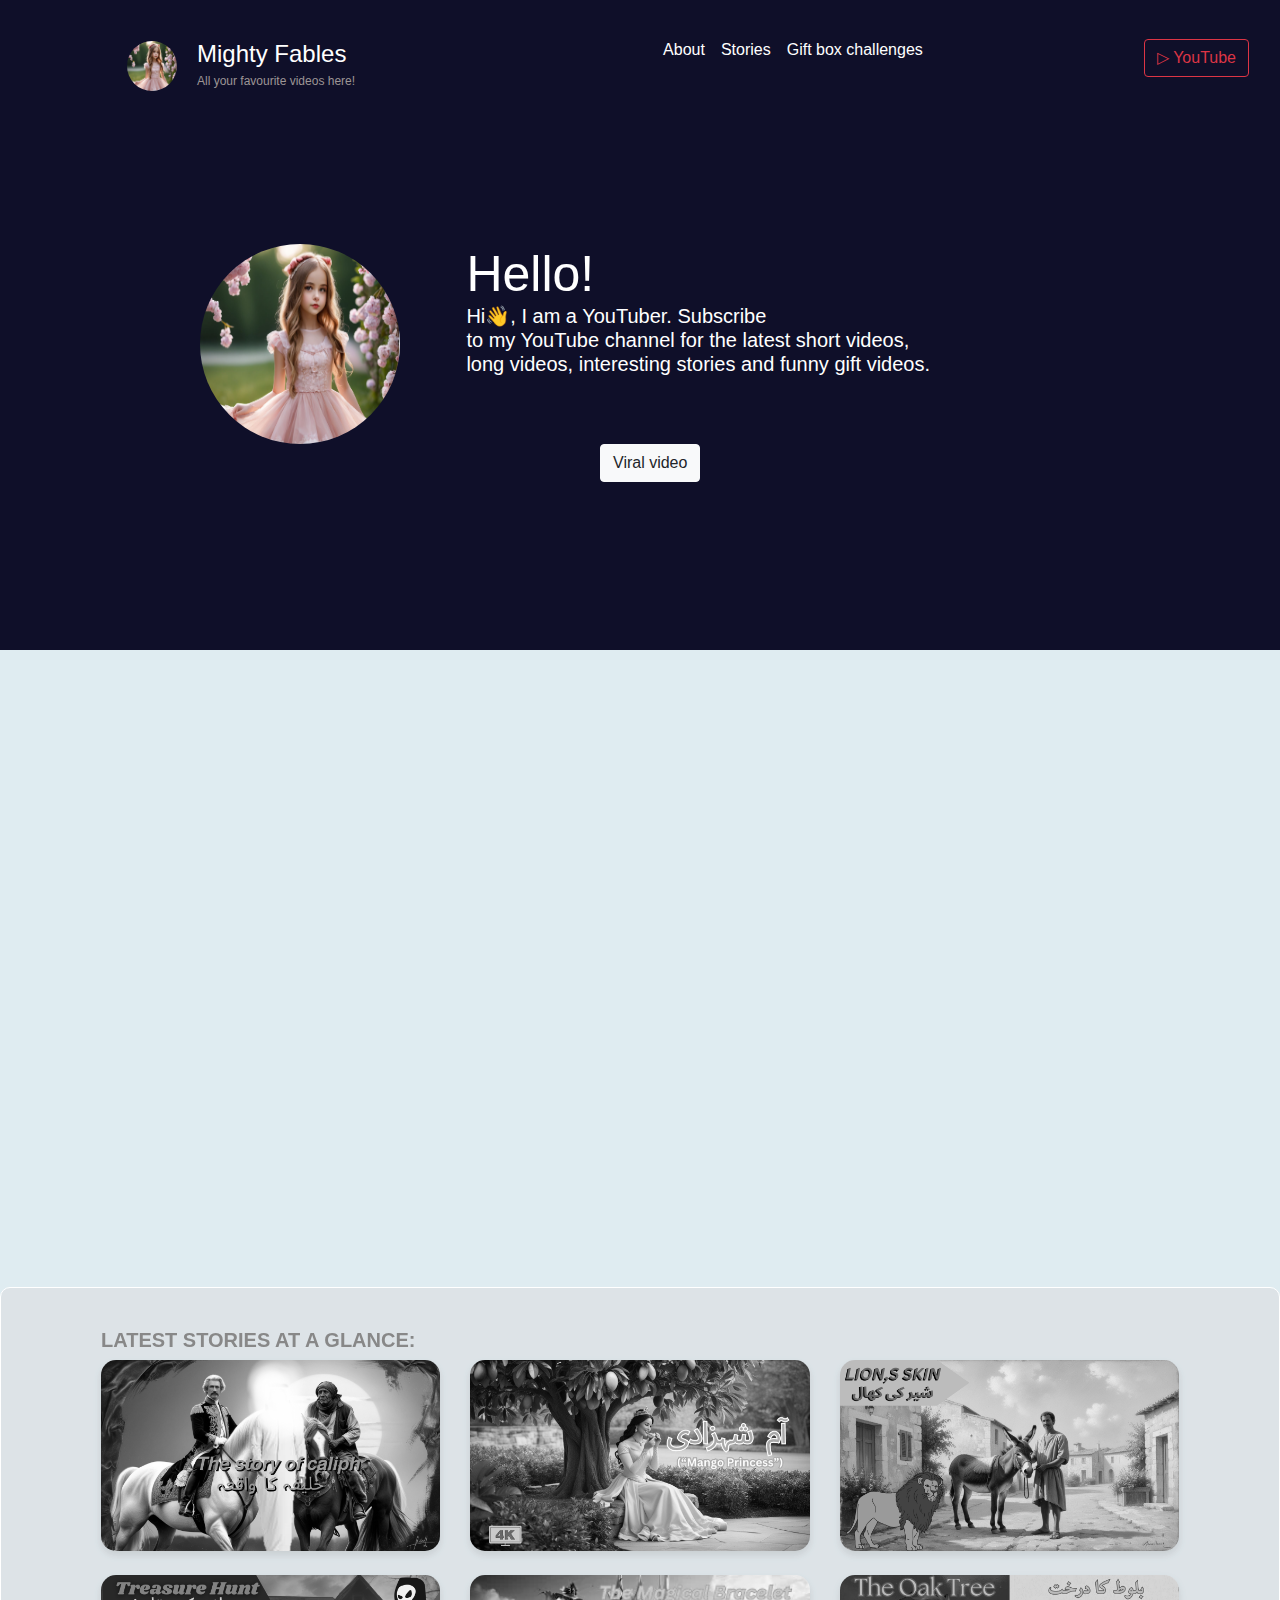
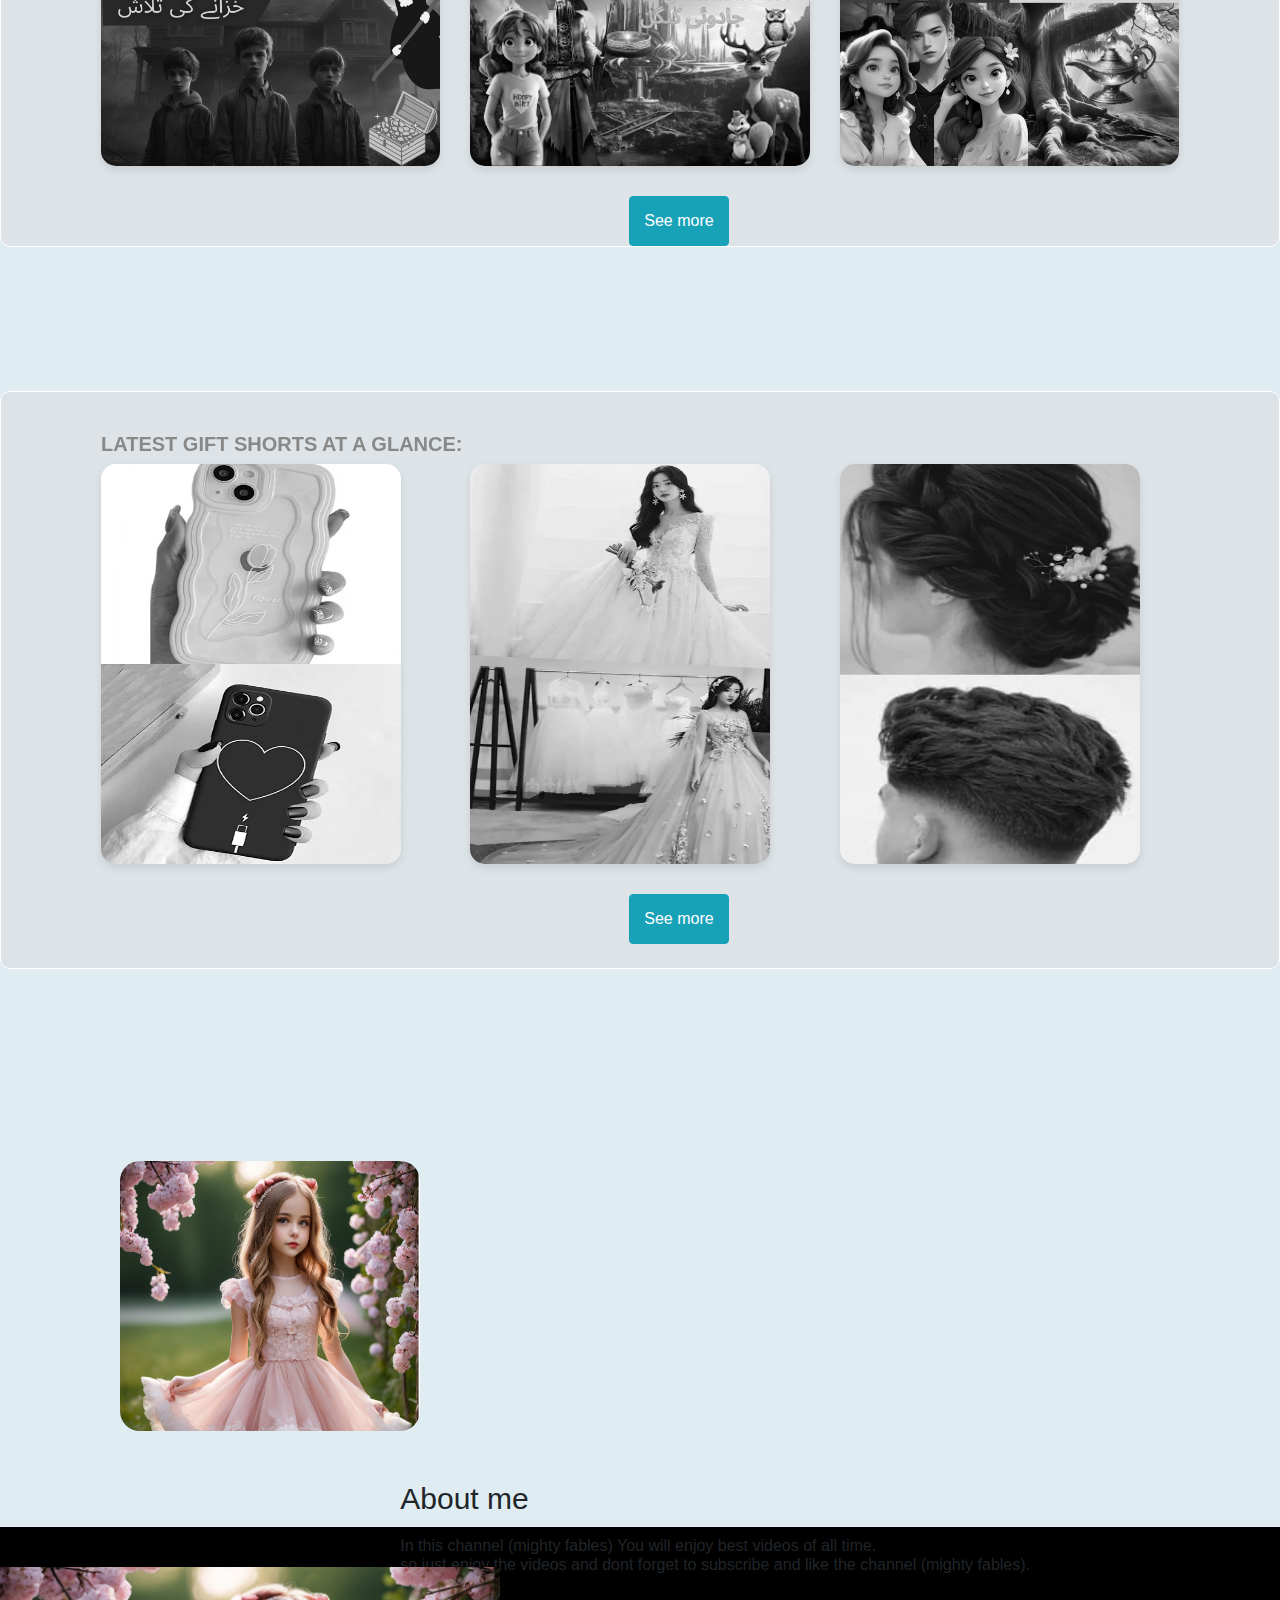
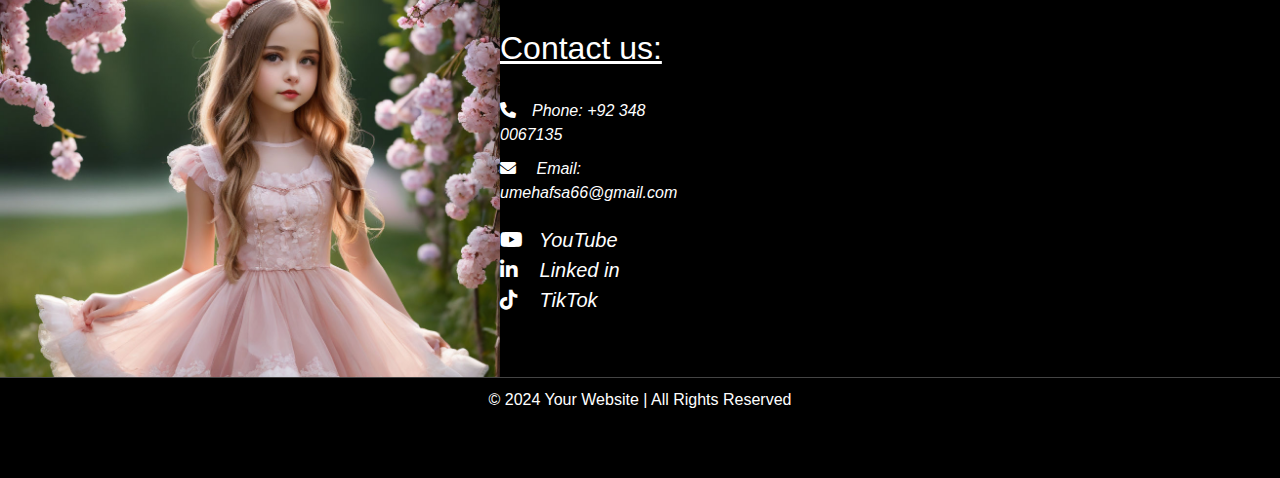
<file: index.html>
<!DOCTYPE html>
<html>

<head>
    <meta charset="utf-8">
    <meta name="viewport" content="width=device-width">
    <title>youtube channel</title>
    <link href="style.css" rel="stylesheet" type="text/css" />
    <link rel="stylesheet" href="https://maxcdn.bootstrapcdn.com/bootstrap/4.3.1/css/bootstrap.min.css">
    <script src="https://ajax.googleapis.com/ajax/libs/jquery/3.6.0/jquery.min.js"></script>
    <script src="https://cdnjs.cloudflare.com/ajax/libs/popper.js/1.14.7/umd/popper.min.js"></script>
    <script src="https://maxcdn.bootstrapcdn.com/bootstrap/4.3.1/js/bootstrap.min.js"></script>
    <style>
        body {
            background-color: #dfecf1;
        }
        
    </style>

<link rel="stylesheet" href="https://cdnjs.cloudflare.com/ajax/libs/font-awesome/6.0.0-beta3/css/all.min.css">
</head>


<body data-spy="scroll" data-target="#myNavbar" data-offset="50">
    <nav class="navbar navbar-expand-md navbar-info  fixed-top ">
        <div class="container-fluid">


            <a class="navbar-brand" class="a"><a
                    href="https://c8c04850-c79a-4e27-a95f-7a0c25630db9-00-2mbb5cd43j9x6.pike.replit.dev/">
                    <img src="------------737226060.png" id="book" alt="Mighty Fables"></img></a><span class="mighty">
                    Mighty Fables <footer id="dua">All your
                        favourite videos here!</footer></span>
            </a>

            <button class="navbar-toggler" type="button" data-toggle="collapse" data-target="#myNavbar"
                aria-controls="myNavbar" aria-expanded="false" aria-label="Toggle navigation">
                <div class="navbar-toggler-icon"></div>
            </button>

            <div class="collapse navbar-collapse" id="myNavbar">
                <ul class="navbar-nav mr-auto">
                    <li class="nav-item">
                        <a class="nav-link text-danger" href="about.html">
                            <p>About</p>
                        </a>
                    </li>
                    <li class="nav-item">
                        <a class="nav-link text-white" href="videos.html">
                            <p>Stories</p>
                        </a>
                    </li>
                    <li class="nav-item">
                        <a class="nav-link text-white" href="giftvideo.html">
                            <p>Gift box challenges</p>
                        </a>
                    </li>
                </ul>

            </div>

            <a href="https://youtube.com/@mightyfables?si=te8FjDU99ahFVtWf"><button class="btn btn-outline-danger"
                    type="subscribe"> ▷ YouTube</button></a>
        </div>
    </nav>
    <div class="container"></div>
    <header class=" text-white ">
        <br>
        <br>
        <br>
        <br>
        <br>
        <br>
        <script>
            $(document).ready(function () {
                $(window).scroll(function () {
                    var scroll = $(window).scrollTop();
                    if (scroll > 50) { // Change this value as per requirement
                        $(".navbar").addClass("scrolled");
                    } else {
                        $(".navbar").removeClass("scrolled");
                    }
                });
            });
        </script>
        <img src="------------737226060.png" id="copy"></img>
        <h5><span class="hello">Hello!</span><br>
            Hi👋, I am a YouTuber. Subscribe <br>to my YouTube channel for the latest short videos,<br> long videos,
            interesting stories and funny gift videos.</h5>
        <a href="https://youtube.com/shorts/8Y9GnCZwBMc?si=D7Pq5GhwlN33adxD"><button class="btn btn-light" id="btn" type="subscribe">Viral video</button></a>
    </header>
    <br>
    <br>

    <iframe width="864" height="486" src="https://www.youtube.com/embed/9s9dU-QcoHg"
        title="Gift box _ Good vs Bad gift boxes | Golden 💛 vs Black 🖤 vs Purple 💜 #gift #giftbox @MightyFables"
        frameborder="0"
        allow="accelerometer; autoplay; clipboard-write; encrypted-media; gyroscope; picture-in-picture; web-share"
        referrerpolicy="strict-origin-when-cross-origin" allowfullscreen></iframe>

    <br>
    <br>
    <br>
    <br>
    <br>
    <div class="mainpart" id="section2">
        <h4 style="text-transform: uppercase; font-weight: 900; color: #888; font-size: 20px;"> Latest stories at a
            Glance: </h4>
        <div class="row">
            <div class="col-md-4">
                <a href="https://youtu.be/sAlbhZGcOb4?si=iMX-Lsh_w1s3SUQH"><img src="The story of caliph (2).png"
                        class="basic"></a>
            </div>
            <div class="col-md-4">
                <a href="https://youtu.be/xuvMQqq3X5E?si=eU9fkwytnIbEqtZf"><img src="mango princess thubnail.jpg"
                        class="basic"></a>
            </div>
            <div class="col-md-4">
                <a href="https://youtu.be/D1Kvfx_xaeE?si=PHIwMZBveXORpeFy"><img src="thumbail lion skin.png"
                        class="basic"></a>
            </div>
        </div>
        <br>
        <div class="row">
            <div class="col-md-4">
                <a href="https://youtu.be/o98MYcKy4PY?si=OVKn3t2LKG23rLZi"> <img src="خزانے کی تلاش (1).png"
                        class="basic"></a>
            </div>

            <div class="col-md-4">
                <a href="https://youtu.be/ttanWnwVhqU?si=9F8FOY5R3JmCEy2b"><img src="girl.webp" class="basic"></a>
            </div>
            <div class="col-md-4">
                <a href="https://youtu.be/R7IdCALagYw?si=ppnRfFX25qfJ-acq"><img src="the oak tree.jpg"
                        class="basic"></a>
                <a href="videos.html" class="text-white">      <button class="btn btn-info" id="button" type="page" href="videos.html"
                            style="width: 100px;height: 50px;margin-top: 30px;margin-left:200px ;">See more</button></a>
            </div>
        </div>
    </div>
    <br>
    <br>
    <br><br><br><br>
    <div class="secmain" id="section3">
        <h4 style="text-transform: uppercase; font-weight: 900; color: #888; font-size: 20px;"> Latest gift shorts at a
            Glance: </h4>
        <div class="row">
            <div class="col-md-4">
                <a href="https://youtube.com/shorts/oWqJ-63EnT4?si=Oj5taF4Ytv7BwwIn"><img src="blakci.webp"
                        class="basica"></a>
            </div>
            <div class="col-md-4">
                <a href="https://youtube.com/shorts/mxn1ID336fo?si=cJthxxfAlIr-itpt"><img src="whiti.webp"
                        class="basica"></a>
            </div>
            <div class="col-md-4">
                <a href="https://youtube.com/shorts/A5X4DHq-G5s?si=n-QgEEEtuqewG7n7"><img src="hair.webp"
                        class="basica"></a><br>
                    <a href="giftvideo.html" class="text-white">  <button class="btn btn-info" id="button" type="page" href="giftvideo.html" style="width: 100px;height: 50px;margin-top: 30px;margin-left:200px ;">See more</button></a>
            </div>
        </div>
        <br>

    </div><br><br><br><br><br><br><br><br>
    <div class="seclast" id="section1">
        <img src="------------737226060.png" id="pen"></img>
        
        <h6 style="margin-top:50px;"><span class="about me" style="font-size:30px;">About me</span><br><br>
            In this channel (mighty fables) You will enjoy best videos of all time.<br> so just enjoy the videos and
            dont forget to subscribe and like the channel (mighty fables). <br><br><br>
            <a href="videos.html" class="text-white"><button class="btn btn-info" id="button" type="subscribe"
                href="about.html">See more</button></a>
        </h6>
        <br><br><br><br><br>

<footer class="footer">
    <div class="footer-container">
        <div class="footer-left">
            <img src="------------737226060 copy12.png" alt="Team Photo">
        </div>
        <div class="footer justify-content-center">
            <div class="contact-info">
                <h2 ><u>Contact us:</u>
                </h2><br>
                <p><i class="fas fa-phone"></i><i class="ml-3">Phone: +92 348 0067135 </i></p>
                <p><i class="fas fa-envelope"></i> <i class="ml-3">Email: umehafsa66@gmail.com</i></p>
                
            </div>
            <div class="social-icons">
                <a href="https://youtube.com/@mightyfables?si=WSyyuZvLJ99C9Xiw" target="_blank"><i class="fab fa-youtube"></i><i class="ml-3">YouTube</i></a><br>
                <a href="www.linkedin.com/in/hamna-faisal-69882a332" target="_blank"><i class="fab fa-linkedin-in"></i><i class="ml-3"> Linked in</i></a><br>
                <a href="tiktok.com/@mightyfables?is_from_webapp=1&sender_device=pc" target="_blank"><i class="fab fa-tiktok"></i><i class="ml-3">  TikTok</i></a>

            </div>
        </div>
    </div>
    <div class="footer-bottom">
        <p>&copy; 2024 Your Website | All Rights Reserved</p>
    </div>
</footer>

</body>

</html>
</file>
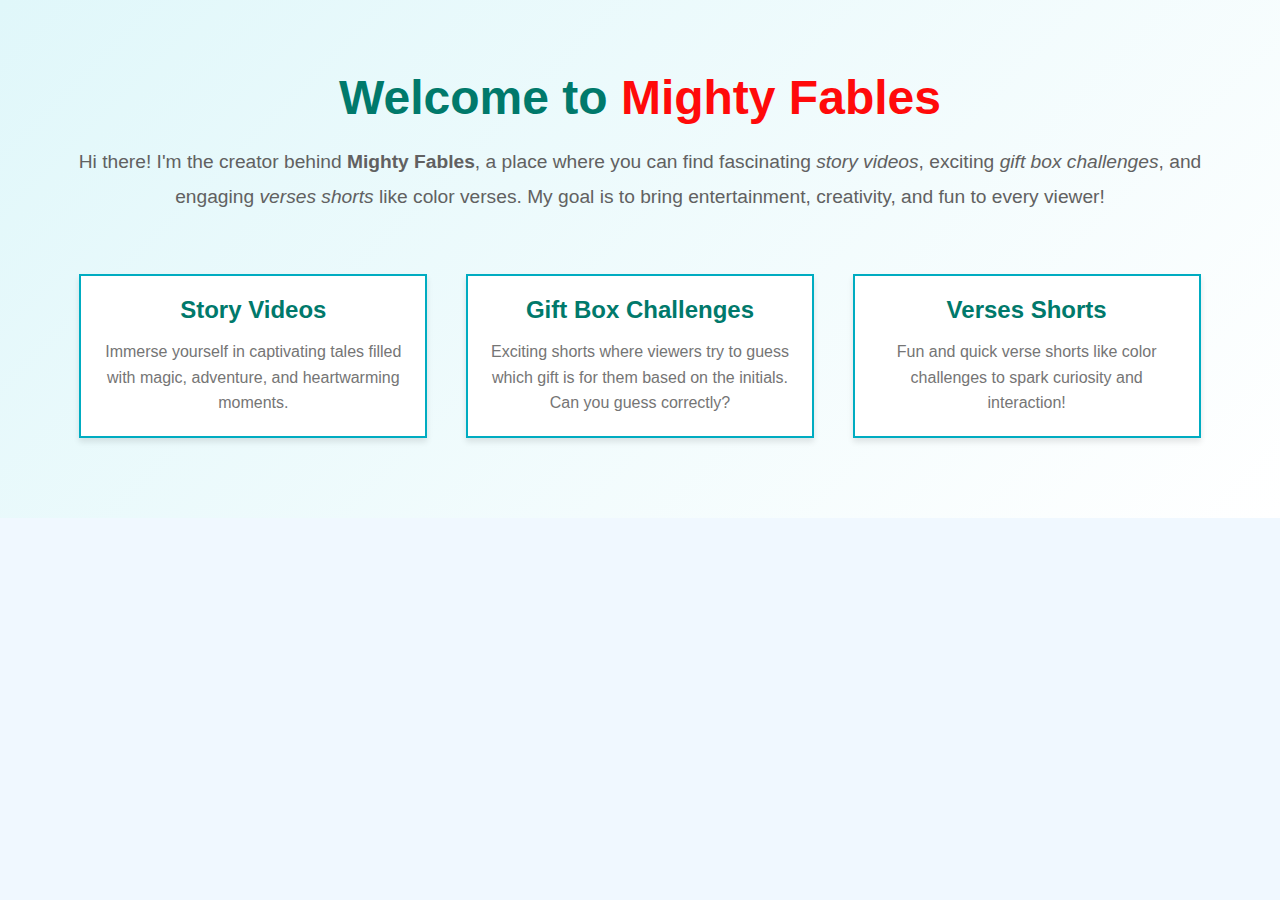
<file: about/about.html>
<!DOCTYPE html>
<html lang="en">

<head>
    <meta charset="UTF-8">
    <meta name="viewport" content="width=device-width, initial-scale=1.0">
    <meta http-equiv="X-UA-Compatible" content="ie=edge">
    <title>About Me - Mighty Fables</title>
    <link rel="stylesheet" href="style.css">
</head>

<body>
    <section class="about-section">
        <div class="container">
            <h1>Welcome to <span>Mighty Fables</span></h1>
            <p class="intro">
                Hi there! I'm the creator behind <strong>Mighty Fables</strong>, a place where you can find fascinating
                <em>story videos</em>, exciting <em>gift box challenges</em>, and engaging <em>verses shorts</em> like
                color verses. My goal is to bring entertainment, creativity, and fun to every viewer!
            </p>
            <div class="content-boxes">
                <div class="content-box">
                    <h2>Story Videos</h2>
                    <p>Immerse yourself in captivating tales filled with magic, adventure, and heartwarming moments.</p>
                </div>
                <div class="content-box">
                    <h2>Gift Box Challenges</h2>
                    <p>Exciting shorts where viewers try to guess which gift is for them based on the initials. Can you
                        guess correctly?</p>
                </div>
                <div class="content-box">
                    <h2>Verses Shorts</h2>
                    <p>Fun and quick verse shorts like color challenges to spark curiosity and interaction!</p>
                </div>
            </div>
        </div>
    </section>
</body>

</html>
</file>
<file: style.css>
html {
    height: 100%;
    width: 100%;
}

body {
    position: relative;
    margin: 0;
    background-color: #dfecf1;
}

.container-fluid {

    height: 100px;
    color: white;
}

.navbar.scrolled {
    background-color: #08b9ff;
    transition: background-color 0.3s ease;
    color: #1100ff;
    height:80px
}

nav {
    background-color: #0f0f29;
}

.a {
    font-size: 15px;
    color: rgb(0, 0, 0);
    text-decoration: none;
    font-family: Arial, Helvetica, sans-serif;
}

p {
    color: white;
    margin-top: 3px;
}

#book {
    height: 50px;
    width: 50px;
    margin-left: 80px;
    margin-top: 15px;
    border-radius: 100px;
}

.mighty {
    font-size: 24px;
    margin-left: 20px;
    margin-top: 10px;
}

#dua {
    font-size: 12px;
    color: #9d9595;
    margin-left: 0px;
    margin-top: 0px;
    padding-top: 0;
}

#myNavbar {
    margin-left: 300px;
}

button:hover {
    box-shadow: 0 0 5px #b8b2b2;
}

#copy {
    height: 200px;
    width: 200px;
    margin-left: 200px;
    border-radius: 200px;


}

h5 {
    float: right;
    font-size: 50px;
    margin-right: 350px;
}

.hello {
    font-size: 50px;
}

header {
    height: 550px;
    background-color: #0f0f29;
}

.container {
    padding-top: 100px;
}

#btn {
    margin-top: 0px;
    margin-left: 600px;
}

.basic {
    width: 320px;
    height: 200px;
    filter: grayscale(100%);
    transition: filter 0.3s ease, width 0.3s ease, height 0.3s ease, box-shadow 0.3s ease;
}

.basic:hover {
    height: 230px;
    width: 350px;
    box-shadow: 0 0 5px #b8b2b2;
    filter: none;

}

.mainpart {
    border: 1px solid white;
    backdrop-filter: blur(10px);
    background-color: rgb(215, 193, 193, 0.2);
    border-radius: 10px;
    padding-left: 100px;
    padding-right: 100px;
    padding-top: 40px;
}

iframe {
    margin-left: 250px;
}

.secmain {
    border: 1px solid white;
    backdrop-filter: blur(10px);
    background-color: rgb(215, 193, 193, 0.2);
    border-radius: 10px;
    padding-left: 100px;
    padding-right: 100px;
    padding-top: 40px;
}

.basica {
    width: 260px;
    height: 360px;
    filter: grayscale(100%);
    transition: filter 0.3s ease, width 0.3s ease, height 0.3s ease, box-shadow 0.3s ease;
}

.basica:hover {
    height: 380px;
    width: 280px;
    box-shadow: 0 0 5px #b8b2b2;
    filter: none;

}

#pen {
    height: 270px;
    width: 300px;
    margin-left: 120px;
    border-radius: 20px;
}

h6 {
    float: right;
    font-size: 40px;
    margin-right: 250px;
}

.about{
    font-size: 40px;
    margin-top: 30px;
}

#button {
    margin-top: 0px;
    margin-right: 450px;
    float: right;
}

/* For Story Thumbnails */
.basic {
    width: 100%;
    /* Ensure images are responsive */
    height: auto;
    /* Maintain aspect ratio */
    border-radius: 15px;
    /* Add rounded corners */
    box-shadow: 0 4px 8px rgba(0, 0, 0, 0.1);
    /* Add shadow effect */
    transition: transform 0.3s ease, box-shadow 0.3s ease;
    /* Smooth hover effect */
}

.basic:hover {
    transform: scale(1.05);
    /* Slight zoom-in on hover */
    box-shadow: 0 8px 16px rgba(0, 0, 0, 0.2);
    /* Darker shadow on hover */
}

/* For Gift Thumbnails */
.basica {
    width: 300px;
    /* Ensure images are responsive */
    height: 400px;
    /* Maintain aspect ratio */
    border-radius: 15px;
    /* Add rounded corners */
    box-shadow: 0 4px 8px rgba(0, 0, 0, 0.1);
    /* Add shadow effect */
    transition: transform 0.3s ease, box-shadow 0.3s ease;
    /* Smooth hover effect */
}

.basica:hover {
    transform: scale(1.05);
    /* Slight zoom-in on hover */
    box-shadow: 0 8px 16px rgba(0, 0, 0, 0.2);
    /* Darker shadow on hover */
}
.footer {
    background-color: black;
    color: white;
    padding: 40px 0;
}

.footer-container {
    display: flex;
    justify-content: space-between;
    align-items: center;
}

.footer-left img {
    width: 500px;
    height:auto;
    
}

.footer .contact-info p {
    margin: 0 0 10px;
    margin: left 0%;
    margin-right:300px ;
}

.footer .social-icons {
    margin-top:20px;
}

.footer .social-icons a {
    color: white;
    margin-right:0px;
    font-size: 20px;
}

.footer-bottom {
    text-align: center;
    padding: 10px 0;
    border-top: 1px solid #444;
}
</file>
<file: about/style.css>
html {
    height: 100%;
    width: 100%;
}

body {
    position: relative;
    margin: 0;
    background-color: #dfecf1;
}

.container-fluid {

    height: 80px;
    color: white;
}

.navbar.scrolled {
    background-color: #08b9ff;
    transition: background-color 0.3s ease;
    color: #1100ff;
    height: 80px;
}

nav {
    background-color: #0f0f29;
}

.a {
    font-size: 15px;
    color: rgb(0, 0, 0);
    text-decoration: none;
    font-family: Arial, Helvetica, sans-serif;
}

p {
    color: white;
    margin-top: 3px;
}

#book {
    height: 50px;
    width: 50px;
    margin-left: 80px;
    margin-top: 15px;
    border-radius: 100px;
}

.mighty {
    font-size: 24px;
    margin-left: 20px;
    margin-top: 10px;
}

#dua {
    font-size: 12px;
    color: #9d9595;
    margin-left: 0px;
    margin-top: 0px;
    padding-top: 0;
}

#myNavbar {
    margin-left: 300px;
}

button:hover {
    box-shadow: 0 0 5px #b8b2b2;
}

#copy {
    height: 200px;
    width: 200px;
    margin-left: 200px;
    border-radius: 200px;


}

h5 {
    float: right;
    font-size: 50px;
    margin-right: 350px;
}

.hello {
    font-size: 50px;
}

header {
    height: 600px;
    background: url('Gift\ box\ verses.png') no-repeat center center/cover;
}

.container {
    padding-top: 100px;
}

#btn {
    margin-top: 0px;
    margin-left: 600px;
}

.basic {
    width: 320px;
    height: 200px;
    filter: grayscale(100%);
    transition: filter 0.3s ease, width 0.3s ease, height 0.3s ease, box-shadow 0.3s ease;
}

.basic:hover {
    height: 230px;
    width: 350px;
    box-shadow: 0 0 5px #b8b2b2;
    filter: none;

}

.mainpart {
    border: 1px solid white;
    backdrop-filter: blur(10px);
    background-color: rgb(215, 193, 193, 0.2);
    border-radius: 10px;
    padding-left: 100px;
    padding-right: 100px;
    padding-top: 40px;
}

iframe {
    margin-left: 250px;
}

.secmain {
    border: 1px solid white;
    backdrop-filter: blur(10px);
    background-color: rgb(215, 193, 193, 0.2);
    border-radius: 10px;
    padding-left: 100px;
    padding-right: 100px;
    padding-top: 40px;
}

.basica {
    width: 260px;
    height: 360px;
    filter: grayscale(100%);
    transition: filter 0.3s ease, width 0.3s ease, height 0.3s ease, box-shadow 0.3s ease;
}

.basica:hover {
    height: 380px;
    width: 280px;
    box-shadow: 0 0 5px #b8b2b2;
    filter: none;

}

#pen {
    height: 270px;
    width: 300px;
    margin-left: 120px;
    border-radius: 20px;
}

h6 {
    float: right;
    font-size: 40px;
    margin-right: 250px;
}

.about {
    font-size: 40px;
    margin-top: 30px;
}

#button {
    margin-top: 0px;
    margin-right: 450px;
    float: right;
}

/* For Story Thumbnails */
.basic {
    width: 100%;
    /* Ensure images are responsive */
    height: auto;
    /* Maintain aspect ratio */
    border-radius: 15px;
    /* Add rounded corners */
    box-shadow: 0 4px 8px rgba(0, 0, 0, 0.1);
    /* Add shadow effect */
    transition: transform 0.3s ease, box-shadow 0.3s ease;
    /* Smooth hover effect */
}

.basic:hover {
    transform: scale(1.05);
    /* Slight zoom-in on hover */
    box-shadow: 0 8px 16px rgba(0, 0, 0, 0.2);
    /* Darker shadow on hover */
}

/* For Gift Thumbnails */
.basica {
    width: 300px;
    /* Ensure images are responsive */
    height: auto;
    /* Maintain aspect ratio */
    border-radius: 15px;
    /* Add rounded corners */
    box-shadow: 0 4px 8px rgba(0, 0, 0, 0.1);
    /* Add shadow effect */
    transition: transform 0.3s ease, box-shadow 0.3s ease;
    /* Smooth hover effect */
}

.basica:hover {
    transform: scale(1.05);
    /* Slight zoom-in on hover */
    box-shadow: 0 8px 16px rgba(0, 0, 0, 0.2);
    /* Darker shadow on hover */
    width: 280px;
    /* Ensure images are responsive */
    height: 500px;
}

.footer {
    background-color: black;
    color: white;
    padding: 40px 0;
}

.footer-container {
    display: flex;
    justify-content: space-between;
    align-items: center;
}

.footer-left img {
    width: 500px;
    height: auto;

}

.footer .contact-info p {
    margin: 0 0 10px;
    margin: left 0%;
    margin-right: 300px;
}

.footer .social-icons {
    margin-top: 20px;
}

.footer .social-icons a {
    color: white;
    margin-right: 0px;
    font-size: 20px;
}

.footer-bottom {
    text-align: center;
    padding: 10px 0;
    border-top: 1px solid #444;
}
html {
    height: 100%;
    width: 100%;
}

body {
    position: relative;
    margin: 0;
    background-color: #dfecf1;
}

.container-fluid {

    height: 100px;
    color: white;
}

.navbar.scrolled {
    background-color: #08b9ff;
    transition: background-color 0.3s ease;
    color: #1100ff;
    height: 80px
}

nav {
    background-color: #0f0f29;
}

.a {
    font-size: 15px;
    color: rgb(0, 0, 0);
    text-decoration: none;
    font-family: Arial, Helvetica, sans-serif;
}

p {
    color: white;
    margin-top: 3px;
}

#book {
    height: 50px;
    width: 50px;
    margin-left: 80px;
    margin-top: 15px;
    border-radius: 100px;
}

.mighty {
    font-size: 24px;
    margin-left: 20px;
    margin-top: 10px;
}

#dua {
    font-size: 12px;
    color: #9d9595;
    margin-left: 0px;
    margin-top: 0px;
    padding-top: 0;
}

#myNavbar {
    margin-left: 300px;
}

button:hover {
    box-shadow: 0 0 5px #b8b2b2;
}

#copy {
    height: 200px;
    width: 200px;
    margin-left: 200px;
    border-radius: 200px;


}

h5 {
    float: right;
    font-size: 50px;
    margin-right: 350px;
}

.hello {
    font-size: 50px;
}

header {
    height: 550px;
    background-color: #0f0f29;
}

.container {
    padding-top: 100px;
}

#btn {
    margin-top: 0px;
    margin-left: 600px;
}

.basic {
    width: 320px;
    height: 200px;
    filter: grayscale(100%);
    transition: filter 0.3s ease, width 0.3s ease, height 0.3s ease, box-shadow 0.3s ease;
}

.basic:hover {
    height: 230px;
    width: 350px;
    box-shadow: 0 0 5px #b8b2b2;
    filter: none;

}

.mainpart {
    border: 1px solid white;
    backdrop-filter: blur(10px);
    background-color: rgb(215, 193, 193, 0.2);
    border-radius: 10px;
    padding-left: 100px;
    padding-right: 100px;
    padding-top: 40px;
}

iframe {
    margin-left: 250px;
}

.secmain {
    border: 1px solid white;
    backdrop-filter: blur(10px);
    background-color: rgb(215, 193, 193, 0.2);
    border-radius: 10px;
    padding-left: 100px;
    padding-right: 100px;
    padding-top: 40px;
}

.basica {
    width: 260px;
    height: 360px;
    filter: grayscale(100%);
    transition: filter 0.3s ease, width 0.3s ease, height 0.3s ease, box-shadow 0.3s ease;
}

.basica:hover {
    height: 380px;
    width: 280px;
    box-shadow: 0 0 5px #b8b2b2;
    filter: none;

}

#pen {
    height: 270px;
    width: 300px;
    margin-left: 120px;
    border-radius: 20px;
}

h6 {
    float: right;
    font-size: 40px;
    margin-right: 250px;
}

.about {
    font-size: 40px;
    margin-top: 30px;
}

#button {
    margin-top: 0px;
    margin-right: 450px;
    float: right;
}

/* For Story Thumbnails */
.basic {
    width: 100%;
    /* Ensure images are responsive */
    height: auto;
    /* Maintain aspect ratio */
    border-radius: 15px;
    /* Add rounded corners */
    box-shadow: 0 4px 8px rgba(0, 0, 0, 0.1);
    /* Add shadow effect */
    transition: transform 0.3s ease, box-shadow 0.3s ease;
    /* Smooth hover effect */
}

.basic:hover {
    transform: scale(1.05);
    /* Slight zoom-in on hover */
    box-shadow: 0 8px 16px rgba(0, 0, 0, 0.2);
    /* Darker shadow on hover */
}

/* For Gift Thumbnails */
.basica {
    width: 300px;
    /* Ensure images are responsive */
    height: 400px;
    /* Maintain aspect ratio */
    border-radius: 15px;
    /* Add rounded corners */
    box-shadow: 0 4px 8px rgba(0, 0, 0, 0.1);
    /* Add shadow effect */
    transition: transform 0.3s ease, box-shadow 0.3s ease;
    /* Smooth hover effect */
}

.basica:hover {
    transform: scale(1.05);
    /* Slight zoom-in on hover */
    box-shadow: 0 8px 16px rgba(0, 0, 0, 0.2);
    /* Darker shadow on hover */
}

.footer {
    background-color: black;
    color: white;
    padding: 40px 0;
}

.footer-container {
    display: flex;
    justify-content: space-between;
    align-items: center;
}

.footer-left img {
    width: 500px;
    height: auto;

}

.footer .contact-info p {
    margin: 0 0 10px;
    margin: left 0%;
    margin-right: 300px;
}

.footer .social-icons {
    margin-top: 20px;
}

.footer .social-icons a {
    color: white;
    margin-right: 0px;
    font-size: 20px;
}

.footer-bottom {
    text-align: center;
    padding: 10px 0;
    border-top: 1px solid #444;
}
html {
    height: 100%;
    width: 100%;
}

body {
    position: relative;
    margin: 0;
    background-color: #dfecf1;
}

.container-fluid {

    height: 80px;
    color: white;
}

.navbar.scrolled {
    background-color: #08b9ff;
    transition: background-color 0.3s ease;
    color: #1100ff;
    height: 80px;
}

nav {
    background-color: #0f0f29;
}

.a {
    font-size: 15px;
    color: rgb(0, 0, 0);
    text-decoration: none;
    font-family: Arial, Helvetica, sans-serif;
}

p {
    color: white;
    margin-top: 3px;
}

#book {
    height: 50px;
    width: 50px;
    margin-left: 80px;
    margin-top: 15px;
    border-radius: 100px;
}

.mighty {
    font-size: 24px;
    margin-left: 20px;
    margin-top: 10px;
}

#dua {
    font-size: 12px;
    color: #9d9595;
    margin-left: 0px;
    margin-top: 0px;
    padding-top: 0;
}

#myNavbar {
    margin-left: 300px;
}

button:hover {
    box-shadow: 0 0 5px #b8b2b2;
}

#copy {
    height: 200px;
    width: 200px;
    margin-left: 200px;
    border-radius: 200px;


}

h5 {
    float: right;
    font-size: 50px;
    margin-right: 350px;
}

.hello {
    font-size: 50px;
}

header {
    height: 600px;
    background: url('Stories.png') no-repeat center center/cover;
}

.container {
    padding-top: 100px;
}

#btn {
    margin-top: 0px;
    margin-left: 600px;
}

.basic {
    width: 320px;
    height: 200px;
    filter: grayscale(100%);
    transition: filter 0.3s ease, width 0.3s ease, height 0.3s ease, box-shadow 0.3s ease;
}

.basic:hover {
    height: 230px;
    width: 350px;
    box-shadow: 0 0 5px #b8b2b2;
    filter: none;

}

.mainpart {
    border: 1px solid white;
    backdrop-filter: blur(10px);
    background-color: rgb(215, 193, 193, 0.2);
    border-radius: 10px;
    padding-left: 100px;
    padding-right: 100px;
    padding-top: 40px;
}

iframe {
    margin-left: 250px;
}

.secmain {
    border: 1px solid white;
    backdrop-filter: blur(10px);
    background-color: rgb(215, 193, 193, 0.2);
    border-radius: 10px;
    padding-left: 100px;
    padding-right: 100px;
    padding-top: 40px;
}

.basica {
    width: 260px;
    height: 360px;
    filter: grayscale(100%);
    transition: filter 0.3s ease, width 0.3s ease, height 0.3s ease, box-shadow 0.3s ease;
}

.basica:hover {
    height: 380px;
    width: 280px;
    box-shadow: 0 0 5px #b8b2b2;
    filter: none;

}

#pen {
    height: 270px;
    width: 300px;
    margin-left: 120px;
    border-radius: 20px;
}

h6 {
    float: right;
    font-size: 40px;
    margin-right: 250px;
}

.about {
    font-size: 40px;
    margin-top: 30px;
}

#button {
    margin-top: 0px;
    margin-right: 450px;
    float: right;
}

/* For Story Thumbnails */
.basic {
    width: 100%;
    /* Ensure images are responsive */
    height: auto;
    /* Maintain aspect ratio */
    border-radius: 15px;
    /* Add rounded corners */
    box-shadow: 0 4px 8px rgba(0, 0, 0, 0.1);
    /* Add shadow effect */
    transition: transform 0.3s ease, box-shadow 0.3s ease;
    /* Smooth hover effect */
}

.basic:hover {
    transform: scale(1.05);
    /* Slight zoom-in on hover */
    box-shadow: 0 8px 16px rgba(0, 0, 0, 0.2);
    /* Darker shadow on hover */
}

/* For Gift Thumbnails */
.basica {
    width: 300px;
    /* Ensure images are responsive */
    height: 400px;
    /* Maintain aspect ratio */
    border-radius: 15px;
    /* Add rounded corners */
    box-shadow: 0 4px 8px rgba(0, 0, 0, 0.1);
    /* Add shadow effect */
    transition: transform 0.3s ease, box-shadow 0.3s ease;
    /* Smooth hover effect */
}

.basica:hover {
    transform: scale(1.05);
    /* Slight zoom-in on hover */
    box-shadow: 0 8px 16px rgba(0, 0, 0, 0.2);
    /* Darker shadow on hover */
}

.footer {
    background-color: black;
    color: white;
    padding: 40px 0;
}

.footer-container {
    display: flex;
    justify-content: space-between;
    align-items: center;
}

.footer-left img {
    width: 500px;
    height: auto;

}

.footer .contact-info p {
    margin: 0 0 10px;
    margin: left 0%;
    margin-right: 300px;
}

.footer .social-icons {
    margin-top: 20px;
}

.footer .social-icons a {
    color: white;
    margin-right: 0px;
    font-size: 20px;
}

.footer-bottom {
    text-align: center;
    padding: 10px 0;
    border-top: 1px solid #444;
}
* {
    margin: 0;
    padding: 0;
    box-sizing: border-box;
}

body {
    font-family: 'Arial', sans-serif;
    background-color: #f0f8ff;
    color: #333;
}

.about-section {
    padding: 50px 0;
    background: linear-gradient(135deg, #e0f7fa, #ffffff);
}

.container {
    max-width: 1200px;
    margin: 0 auto;
    padding: 20px;
    text-align: center;
}

h1 {
    font-size: 3rem;
    color: #00796b;
    margin-bottom: 20px;
}

h1 span {
    color: #ff0a0a;
}

.intro {
    font-size: 1.2rem;
    line-height: 1.8;
    margin-bottom: 50px;
    color: #616161;
}

.content-boxes {
    display: flex;
    justify-content: space-around;
    flex-wrap: wrap;
}

.content-box {
    width: 30%;
    background-color: #ffffff;
    border: 2px solid #00acc1;
    padding: 20px;
    margin: 10px;
    box-shadow: 0 4px 6px rgba(0, 0, 0, 0.1);
    transition: transform 0.3s ease-in-out;
}

.content-box:hover {
    transform: translateY(-10px);
}

h2 {
    color: #00796b;
    margin-bottom: 15px;
}

p {
    font-size: 1rem;
    color: #757575;
    line-height: 1.6;
}
</file>
